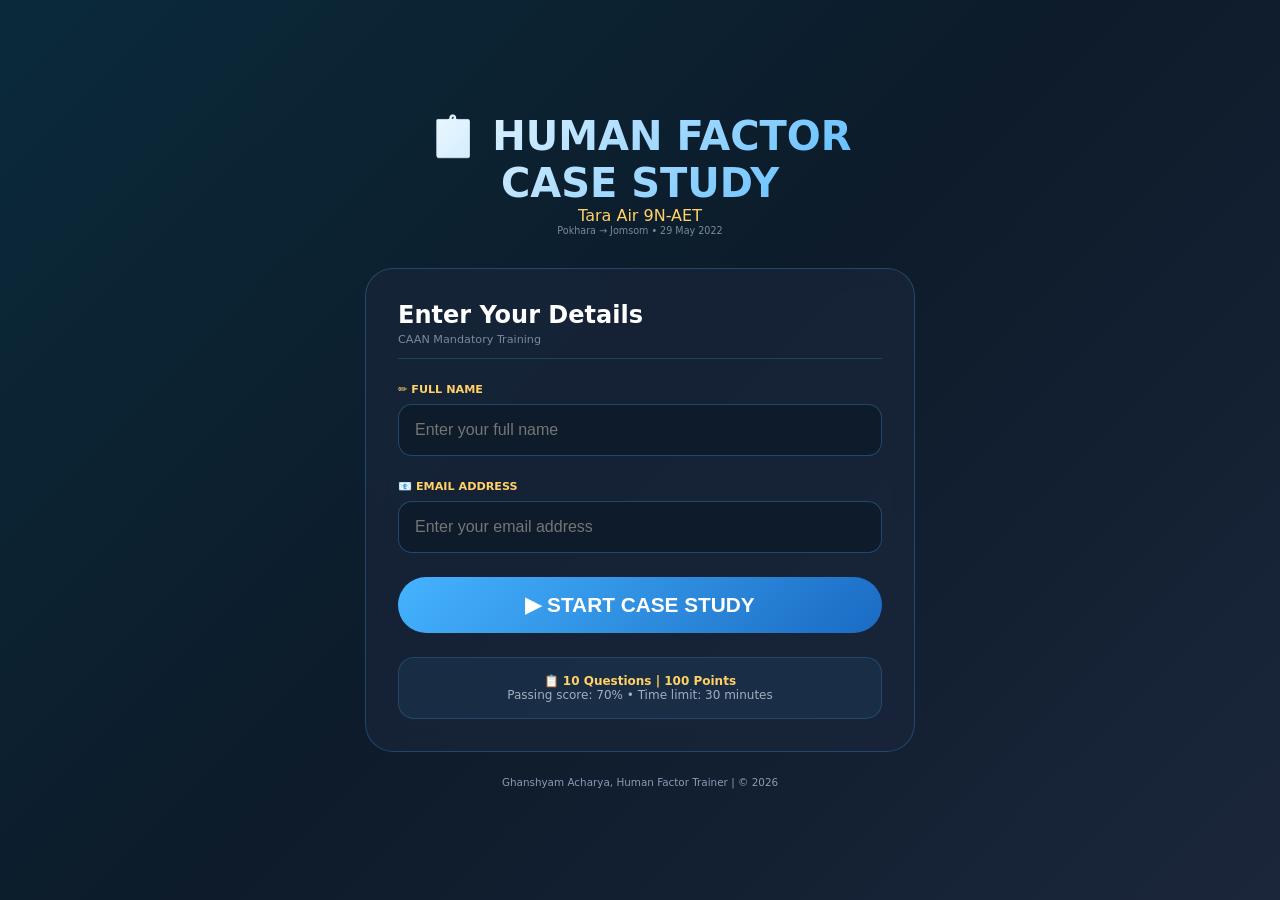
<file: index.html>
<!DOCTYPE html>
<html lang="en">
<head>
  <meta charset="UTF-8">
  <meta name="viewport" content="width=device-width, initial-scale=1.0">
  <title>Human Factor Case Study | Tara Air 9N-AET</title>
  <style>
    * { margin: 0; padding: 0; box-sizing: border-box; }
    body {
      font-family: 'Segoe UI', system-ui, sans-serif;
      background: linear-gradient(135deg, #0a2a3a 0%, #0d1b2a 50%, #1b263b 100%);
      color: #e0e1dd;
      min-height: 100vh;
      display: flex;
      align-items: center;
      justify-content: center;
      padding: 2rem;
    }
    .join-container { max-width: 550px; width: 100%; }
    .logo { text-align: center; margin-bottom: 2rem; }
    .logo h1 { font-size: 2.5rem; background: linear-gradient(135deg, #fff 0%, #45b3ff 100%); -webkit-background-clip: text; background-clip: text; color: transparent; }
    .logo .subtitle { font-size: 1rem; color: #ffd166; }
    .logo .date { font-size: 0.6rem; color: #7b8a9b; }
    .card { background: rgba(27,38,59,0.7); backdrop-filter: blur(12px); border: 1px solid rgba(69,179,255,0.25); border-radius: 28px; padding: 2rem; }
    .card h2 { color: #fff; margin-bottom: 0.25rem; }
    .card-sub { font-size: 0.7rem; color: #7b8a9b; margin-bottom: 1.5rem; padding-bottom: 0.75rem; border-bottom: 1px solid rgba(69,179,255,0.2); }
    .input-group { margin-bottom: 1.5rem; }
    .input-group label { display: block; font-size: 0.7rem; font-weight: 600; color: #ffd166; margin-bottom: 0.5rem; text-transform: uppercase; }
    .input-group input { width: 100%; padding: 1rem; background: rgba(13,27,42,0.8); border: 1px solid rgba(69,179,255,0.3); border-radius: 14px; color: #e0e1dd; font-size: 1rem; outline: none; }
    .input-group input:focus { border-color: #ffd166; }
    .btn { font-size: 1.3rem; font-weight: 700; padding: 1rem; border: none; border-radius: 50px; cursor: pointer; width: 100%; background: linear-gradient(135deg, #45b3ff, #1a6bc3); color: white; text-transform: uppercase; }
    .btn:hover { transform: translateY(-2px); }
    .info-box { background: rgba(69,179,255,0.08); border: 1px solid rgba(69,179,255,0.2); border-radius: 16px; padding: 1rem; margin-top: 1.5rem; text-align: center; }
    .info-box p { font-size: 0.75rem; color: #a0b0c0; }
    .info-box strong { color: #ffd166; }
    .footer { text-align: center; margin-top: 1.5rem; font-size: 0.65rem; color: #8a9bb5; }
    .modal-overlay { position: fixed; top: 0; left: 0; width: 100%; height: 100%; background: rgba(0,0,0,0.95); display: none; align-items: center; justify-content: center; z-index: 2000; }
    .modal-overlay.open { display: flex; }
    .modal { background: #1b263b; border: 1px solid rgba(69,179,255,0.3); border-radius: 24px; width: 90%; max-width: 900px; height: 90%; max-height: 90vh; display: flex; flex-direction: column; overflow: hidden; }
    .modal-header { padding: 1rem 1.5rem; border-bottom: 1px solid rgba(69,179,255,0.2); color: #ffd166; display: flex; justify-content: space-between; align-items: center; flex-shrink: 0; }
    .modal-header h3 { margin: 0; }
    .modal-close { background: none; border: none; color: #7b8a9b; font-size: 1.5rem; cursor: pointer; }
    .modal-close:hover { color: #ffd166; }
    .modal-body { padding: 1.5rem; overflow-y: auto; flex: 1; }
    .modal-body h4 { color: #45b3ff; margin: 1rem 0 0.5rem 0; }
    .modal-body h4:first-child { margin-top: 0; }
    .modal-body p { font-size: 0.9rem; line-height: 1.6; margin-bottom: 1rem; }
    .modal-body ul { margin: 0.5rem 0 1rem 1.5rem; }
    .modal-body li { font-size: 0.85rem; margin-bottom: 0.5rem; }
    .key-finding { background: rgba(230,57,70,0.15); border-left: 3px solid #e63946; padding: 0.75rem; margin: 1rem 0; border-radius: 8px; }
    .btn-continue { background: linear-gradient(135deg, #2ec4b6, #1a8a7a); color: white; border: none; padding: 0.8rem 1.5rem; border-radius: 40px; font-size: 1rem; font-weight: 600; cursor: pointer; width: 100%; margin-top: 1rem; }
  </style>
</head>
<body>
<div class="join-container">
  <div class="logo">
    <h1>📋 HUMAN FACTOR CASE STUDY</h1>
    <div class="subtitle">Tara Air 9N-AET</div>
    <div class="date">Pokhara → Jomsom • 29 May 2022</div>
  </div>
  <div class="card">
    <h2>Enter Your Details</h2>
    <div class="card-sub">CAAN Mandatory Training</div>
    <div class="input-group">
      <label>✏️ FULL NAME</label>
      <input type="text" id="player-name" placeholder="Enter your full name">
    </div>
    <div class="input-group">
      <label>📧 EMAIL ADDRESS</label>
      <input type="email" id="player-email" placeholder="Enter your email address">
    </div>
    <button class="btn" id="startBtn">▶ START CASE STUDY</button>
    <div class="info-box">
      <p>📋 <strong>10 Questions | 100 Points</strong><br>Passing score: 70% • Time limit: 30 minutes</p>
    </div>
  </div>
  <div class="footer">Ghanshyam Acharya, Human Factor Trainer | © 2026</div>
</div>

<div id="investigation-modal" class="modal-overlay">
  <div class="modal">
    <div class="modal-header">
      <h3>📋 Tara Air 9N-AET | Investigation Abstract</h3>
      <button class="modal-close" id="closeModalBtn">×</button>
    </div>
    <div class="modal-body">
      <h4>🕒 Accident Overview</h4>
      <p>On <strong>29 May 2022</strong>, Tara Air flight 9N-AET crashed near Jomsom, Nepal. All <strong>22 occupants</strong> lost their lives.</p>
      <h4>🔧 Key Findings</h4>
      <ul><li>Captain hesitated but continued</li><li>TAWS intentionally inhibited</li><li>First Officer: 520 hrs vs Captain: 17,500 hrs</li><li>Poor Crew Resource Management</li></ul>
      <div class="key-finding"><strong>⚠️ Key Finding:</strong> Plan continuation bias, authority gradient, drift into failure.</div>
      <button class="btn-continue" id="continueBtn">▶ CONTINUE TO CASE STUDY</button>
    </div>
  </div>
</div>

<script>
  let pendingParticipant = null;

  document.getElementById('startBtn').addEventListener('click', function() {
    const name = document.getElementById('player-name').value.trim();
    const email = document.getElementById('player-email').value.trim();
    if (!name) { alert('Please enter your name.'); return; }
    if (!email) { alert('Please enter your email.'); return; }
    if (!/^[^\s@]+@[^\s@]+\.[^\s@]+$/.test(email)) { alert('Valid email required.'); return; }
    
    pendingParticipant = {
      id: Date.now().toString(),
      name: name,
      email: email,
      joinedAt: new Date().toISOString()
    };
    document.getElementById('investigation-modal').classList.add('open');
  });

  document.getElementById('closeModalBtn').addEventListener('click', function() {
    document.getElementById('investigation-modal').classList.remove('open');
    pendingParticipant = null;
  });

  document.getElementById('continueBtn').addEventListener('click', function() {
    if (!pendingParticipant) return;
    localStorage.setItem('hf-current-player', JSON.stringify(pendingParticipant));
    window.location.href = 'casestudy.html';
  });
</script>
</body>
</html>
</file>
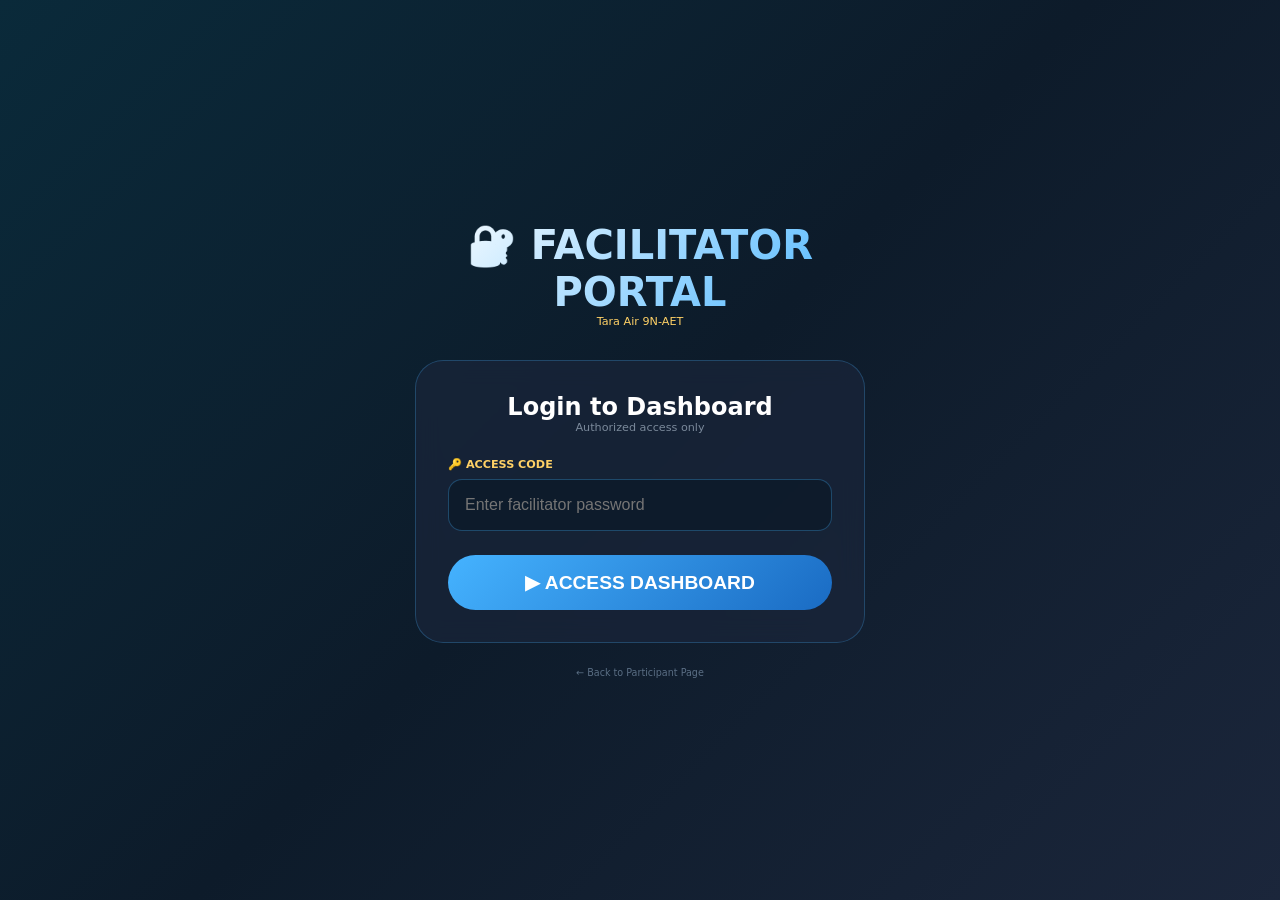
<file: facilitator-login.html>
<!DOCTYPE html>
<html lang="en">
<head>
  <meta charset="UTF-8">
  <meta name="viewport" content="width=device-width, initial-scale=1.0">
  <title>Facilitator Login | Tara Air</title>
  <style>
    * { margin: 0; padding: 0; box-sizing: border-box; }
    body {
      font-family: 'Segoe UI', system-ui, sans-serif;
      background: linear-gradient(135deg, #0a2a3a 0%, #0d1b2a 50%, #1b263b 100%);
      color: #e0e1dd;
      min-height: 100vh;
      display: flex;
      align-items: center;
      justify-content: center;
      padding: 2rem;
    }
    .login-container { max-width: 450px; width: 100%; }
    .logo { text-align: center; margin-bottom: 2rem; }
    .logo h1 { font-size: 2.5rem; background: linear-gradient(135deg, #fff 0%, #45b3ff 100%); -webkit-background-clip: text; background-clip: text; color: transparent; }
    .logo .subtitle { font-size: 0.7rem; color: #ffd166; }
    .card { background: rgba(27,38,59,0.7); backdrop-filter: blur(12px); border: 1px solid rgba(69,179,255,0.25); border-radius: 28px; padding: 2rem; }
    .card h2 { color: #fff; text-align: center; }
    .card-sub { font-size: 0.7rem; color: #7b8a9b; text-align: center; margin-bottom: 1.5rem; }
    .input-group { margin-bottom: 1.5rem; }
    .input-group label { display: block; font-size: 0.7rem; font-weight: 600; color: #ffd166; margin-bottom: 0.5rem; }
    .input-group input { width: 100%; padding: 1rem; background: rgba(13,27,42,0.8); border: 1px solid rgba(69,179,255,0.3); border-radius: 14px; color: #e0e1dd; font-size: 1rem; outline: none; }
    .btn { width: 100%; padding: 1rem; background: linear-gradient(135deg, #45b3ff, #1a6bc3); color: white; border: none; border-radius: 50px; font-size: 1.2rem; font-weight: 700; cursor: pointer; }
    .btn:hover { transform: translateY(-2px); }
    .error { background: rgba(230,57,70,0.2); border: 1px solid #e63946; border-radius: 12px; padding: 0.75rem; margin-bottom: 1rem; text-align: center; font-size: 0.8rem; color: #e63946; display: none; }
    .footer { text-align: center; margin-top: 1.5rem; font-size: 0.6rem; color: #5a6e84; }
    .footer a { color: #5a6e84; text-decoration: none; }
  </style>
</head>
<body>
<div class="login-container">
  <div class="logo"><h1>🔐 FACILITATOR PORTAL</h1><div class="subtitle">Tara Air 9N-AET</div></div>
  <div class="card">
    <h2>Login to Dashboard</h2>
    <div class="card-sub">Authorized access only</div>
    <div id="errorMsg" class="error">⚠️ Incorrect password</div>
    <div class="input-group"><label>🔑 ACCESS CODE</label><input type="password" id="password" placeholder="Enter facilitator password"></div>
    <button class="btn" onclick="login()">▶ ACCESS DASHBOARD</button>
  </div>
  <div class="footer"><a href="index.html">← Back to Participant Page</a></div>
</div>
<script>
  const FACILITATOR_PASSWORD = "tara2026";
  function login() {
    const pwd = document.getElementById('password').value;
    if (pwd === FACILITATOR_PASSWORD) {
      sessionStorage.setItem('facilitator-authenticated', 'true');
      window.location.href = 'facilitator.html';
    } else {
      document.getElementById('errorMsg').style.display = 'block';
      setTimeout(() => { document.getElementById('errorMsg').style.display = 'none'; }, 3000);
    }
  }
  document.getElementById('password').addEventListener('keypress', e => { if (e.key === 'Enter') login(); });
</script>
</body>
</html>
</file>
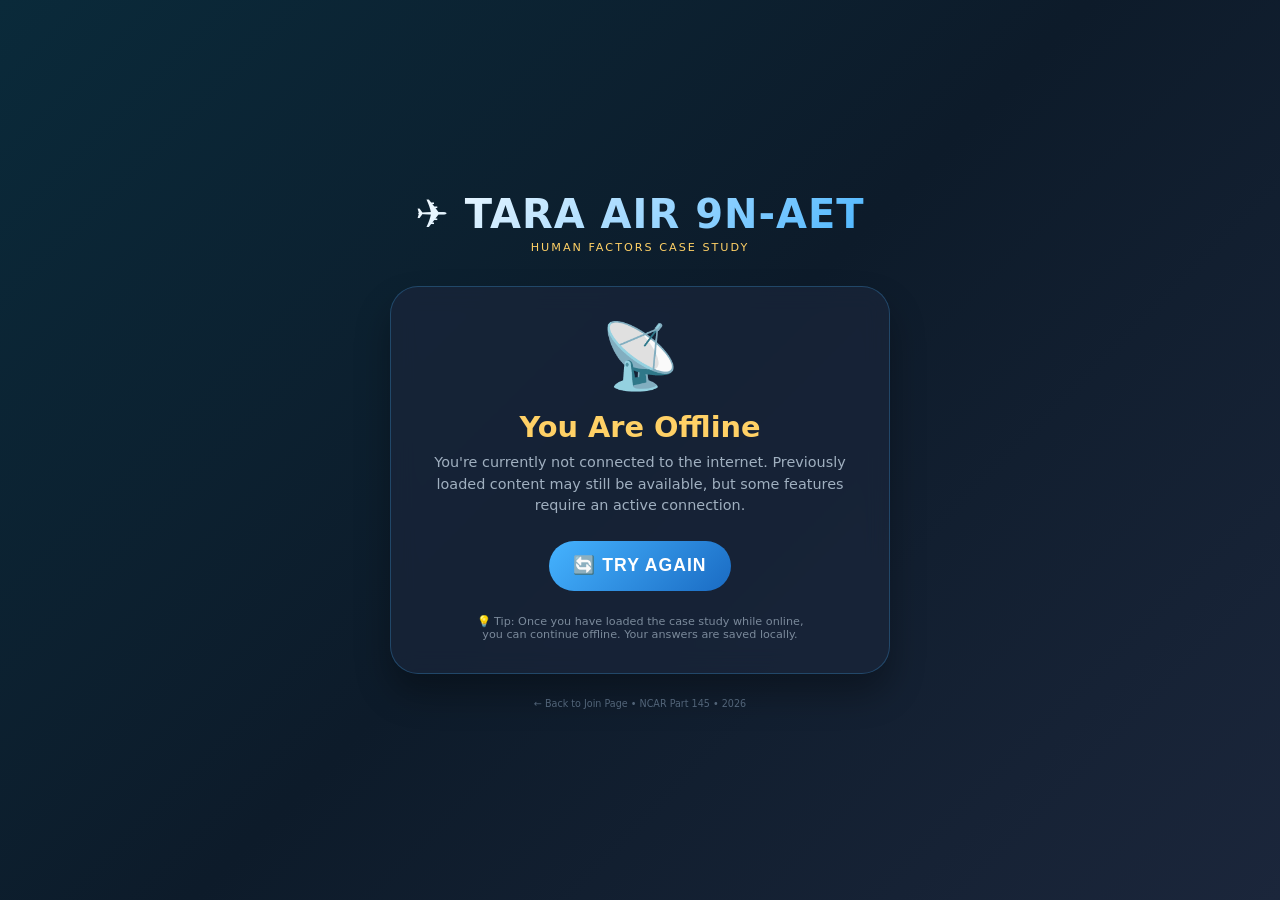
<file: offline.html>
<!DOCTYPE html>
<!--
  ============================================================
  FILE: offline.html
  VERSION: 1.0
  DATE: 2026-06-11
  PURPOSE: Offline fallback page — displayed when user is offline
           and requested page is not cached by the service worker
  DEPLOYMENT: GitHub Pages + Cloudflare DNS
  AUTHOR: HF Training Module
  ============================================================
-->
<html lang="en">
<head>
  <meta charset="UTF-8">
  <meta name="viewport" content="width=device-width, initial-scale=1.0, viewport-fit=cover">
  <title>Offline | Tara Air HF Case Study</title>
  <style>
    * {
      margin: 0;
      padding: 0;
      box-sizing: border-box;
    }

    body {
      font-family: 'Segoe UI', system-ui, -apple-system, sans-serif;
      background: linear-gradient(135deg, #0a2a3a 0%, #0d1b2a 50%, #1b263b 100%);
      color: #e0e1dd;
      min-height: 100vh;
      display: flex;
      align-items: center;
      justify-content: center;
      padding: 2rem;
    }

    .offline-container {
      max-width: 500px;
      width: 100%;
      text-align: center;
    }

    .logo {
      margin-bottom: 2rem;
    }

    .logo h1 {
      font-size: 2.5rem;
      background: linear-gradient(135deg, #ffffff 0%, #45b3ff 100%);
      -webkit-background-clip: text;
      background-clip: text;
      color: transparent;
      letter-spacing: 1px;
    }

    .logo .subtitle {
      font-size: 0.7rem;
      color: #ffd166;
      letter-spacing: 2px;
      text-transform: uppercase;
      margin-top: 0.25rem;
    }

    .card {
      background: rgba(27, 38, 59, 0.7);
      backdrop-filter: blur(12px);
      border: 1px solid rgba(69, 179, 255, 0.25);
      border-radius: 28px;
      padding: 2rem;
      box-shadow: 0 20px 35px rgba(0, 0, 0, 0.3);
    }

    .offline-icon {
      font-size: 4rem;
      margin-bottom: 1rem;
    }

    .card h2 {
      font-size: 1.8rem;
      margin-bottom: 0.5rem;
      color: #ffd166;
    }

    .card p {
      font-size: 0.9rem;
      color: #a0b0c0;
      line-height: 1.5;
      margin-bottom: 1.5rem;
    }

    .btn {
      font-size: 1.1rem;
      font-weight: 700;
      letter-spacing: 1px;
      padding: 0.9rem 1.5rem;
      border: none;
      border-radius: 50px;
      cursor: pointer;
      background: linear-gradient(135deg, #45b3ff 0%, #1a6bc3 100%);
      color: white;
      transition: all 0.2s;
      text-decoration: none;
      display: inline-block;
    }

    .btn:hover {
      transform: translateY(-2px);
      box-shadow: 0 6px 20px rgba(69, 179, 255, 0.3);
    }

    .info-text {
      font-size: 0.7rem;
      color: #7b8a9b;
      margin-top: 1.5rem;
    }

    .footer {
      text-align: center;
      margin-top: 1.5rem;
      font-size: 0.6rem;
      color: #5a6e84;
    }

    .footer a {
      color: #5a6e84;
      text-decoration: none;
    }

    .footer a:hover {
      color: #ffd166;
    }
  </style>
</head>
<body>
<div class="offline-container">
  <div class="logo">
    <h1>✈️ TARA AIR 9N-AET</h1>
    <div class="subtitle">Human Factors Case Study</div>
  </div>

  <div class="card">
    <div class="offline-icon">📡</div>
    <h2>You Are Offline</h2>
    <p>You're currently not connected to the internet. Previously loaded content may still be available, but some features require an active connection.</p>
    
    <button class="btn" onclick="retryConnection()">🔄 TRY AGAIN</button>
    
    <div class="info-text">
      💡 Tip: Once you have loaded the case study while online,<br>
      you can continue offline. Your answers are saved locally.
    </div>
  </div>

  <div class="footer">
    <a href="index.html">← Back to Join Page</a> • NCAR Part 145 • 2026
  </div>
</div>

<script>
  function retryConnection() {
    if (navigator.onLine) {
      window.location.href = 'index.html';
    } else {
      alert('Still offline. Please check your internet connection and try again.');
    }
  }

  // Listen for online status change
  window.addEventListener('online', function() {
    window.location.href = 'index.html';
  });
</script>
</body>
</html>
</file>
